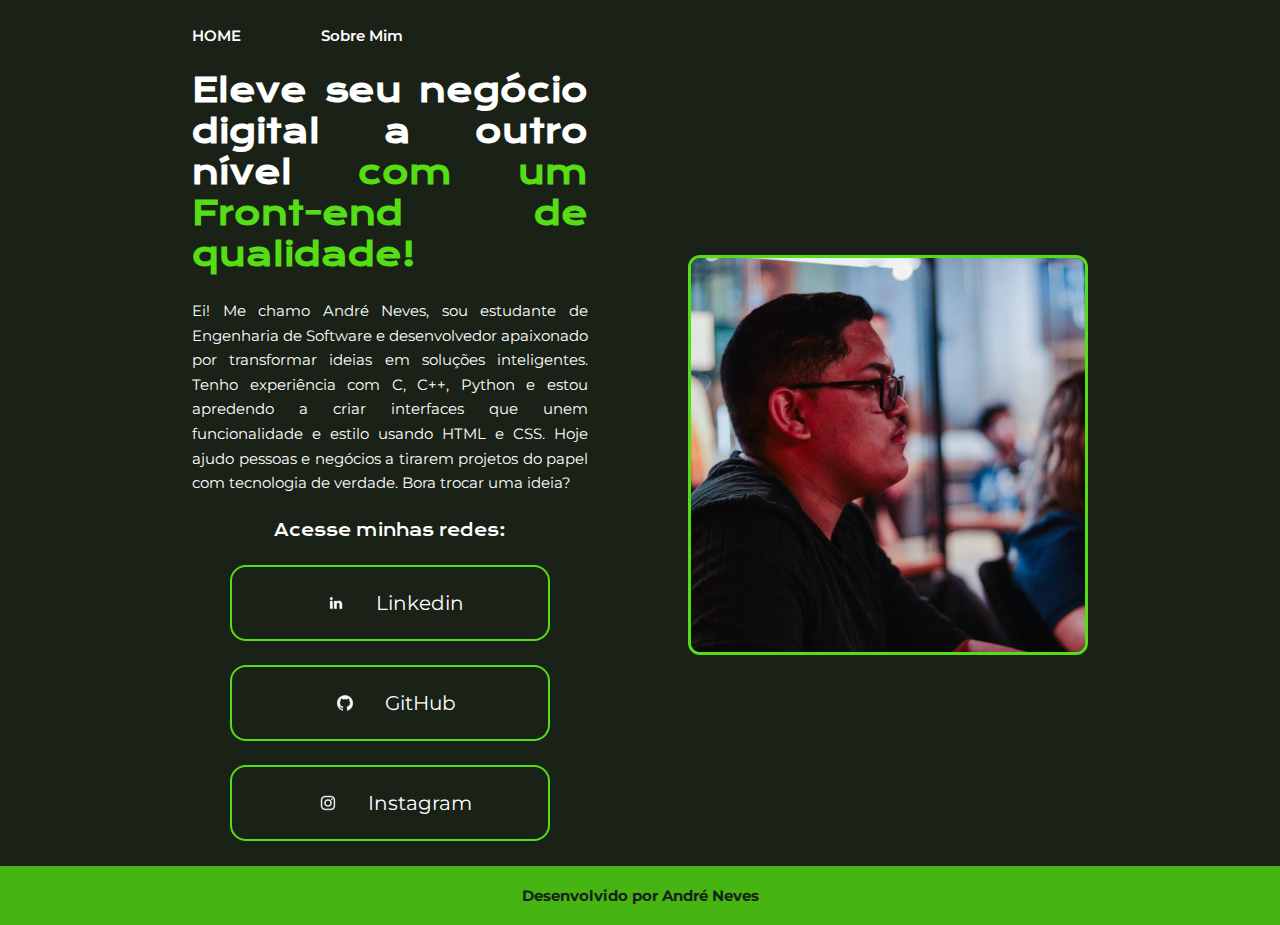
<file: Index.html>
<!DOCTYPE html>
<html lang="pt-br">
<head>
    <meta charset="UTF-8"> 
    <meta http-equiv="X-UA-Compatible" content="IE=edge">
    <meta name="viewport" content="width=device-width, initial-scale=1.0">
    <title>Portfólio</title>
    <link rel="stylesheet" href="./Style/style.css">
</head>
<body>
    <header class="cabecalho">
        <nav class="cabecalho__menu">
            <a class="cabecalho__menu__link" href="Index.html">HOME</a>
            <a class="cabecalho__menu__link" href="about.html"> Sobre Mim</a>
        </nav>
    </header>

    <main class="apresentacao">
        <section class="apresentacao__conteudo">
            <h1 style="text-align: justify;" class="apresentacao__conteudo__titulo">
                Eleve seu negócio digital a outro nível 
                <strong class="destaque-titulo">com um Front-end de qualidade!</strong>
            </h1>
            <p style="text-align: justify;" class="apresentacao__conteudo__titulo__paragrafo">
                Ei! Me chamo André Neves, sou estudante de Engenharia de Software e desenvolvedor apaixonado por transformar ideias em soluções inteligentes. Tenho experiência com C, C++, Python e estou apredendo a criar interfaces que unem funcionalidade e estilo usando HTML e CSS. Hoje ajudo pessoas e negócios a tirarem projetos do papel com tecnologia de verdade. Bora trocar uma ideia?
            </p>
            <div class="apresentacao__links">
                <h2 class="apresentacao__links__subtitulo">Acesse minhas redes:</h2>

                <a class="apresentacao__links__navegacao" href="https://www.linkedin.com/in/andrefneves/" target="_blank" rel="noopener noreferrer">
                    <img class="apresentacao__link__icone" src="./Fotos/plataformas/linkedin.png" alt="Logo do Linkedin">
                    <span>Linkedin</span>
                </a>

                <a class="apresentacao__links__navegacao" href="https://github.com/andrefnevess" target="_blank" rel="noopener noreferrer">
                    <img class="apresentacao__link__icone" src="./Fotos/plataformas/github.png" alt="Logo do GitHub">
                    <span>GitHub</span>
                </a>

                <a class="apresentacao__links__navegacao" href="https://www.instagram.com/andre.nevess?igsh=OG5remVhYXY4eXdo" target="_blank" rel="noopener noreferrer">
                    <img class="apresentacao__link__icone" src="./Fotos/plataformas/instagram.png" alt="Logo do Instagram">
                    <span>Instagram</span>
                </a>
            </div>

        </section>

            <img  class="apresentacao__imagem" src="./Fotos/perfil.jpeg" alt="Foto de André Neves, analista de dados.">
        
    </main>

    <footer class="rodape">
        <p> <strong class="destaque-titulo__rodape">Desenvolvido por André Neves </strong></p>
    </footer>
</body>
</html>
</file>
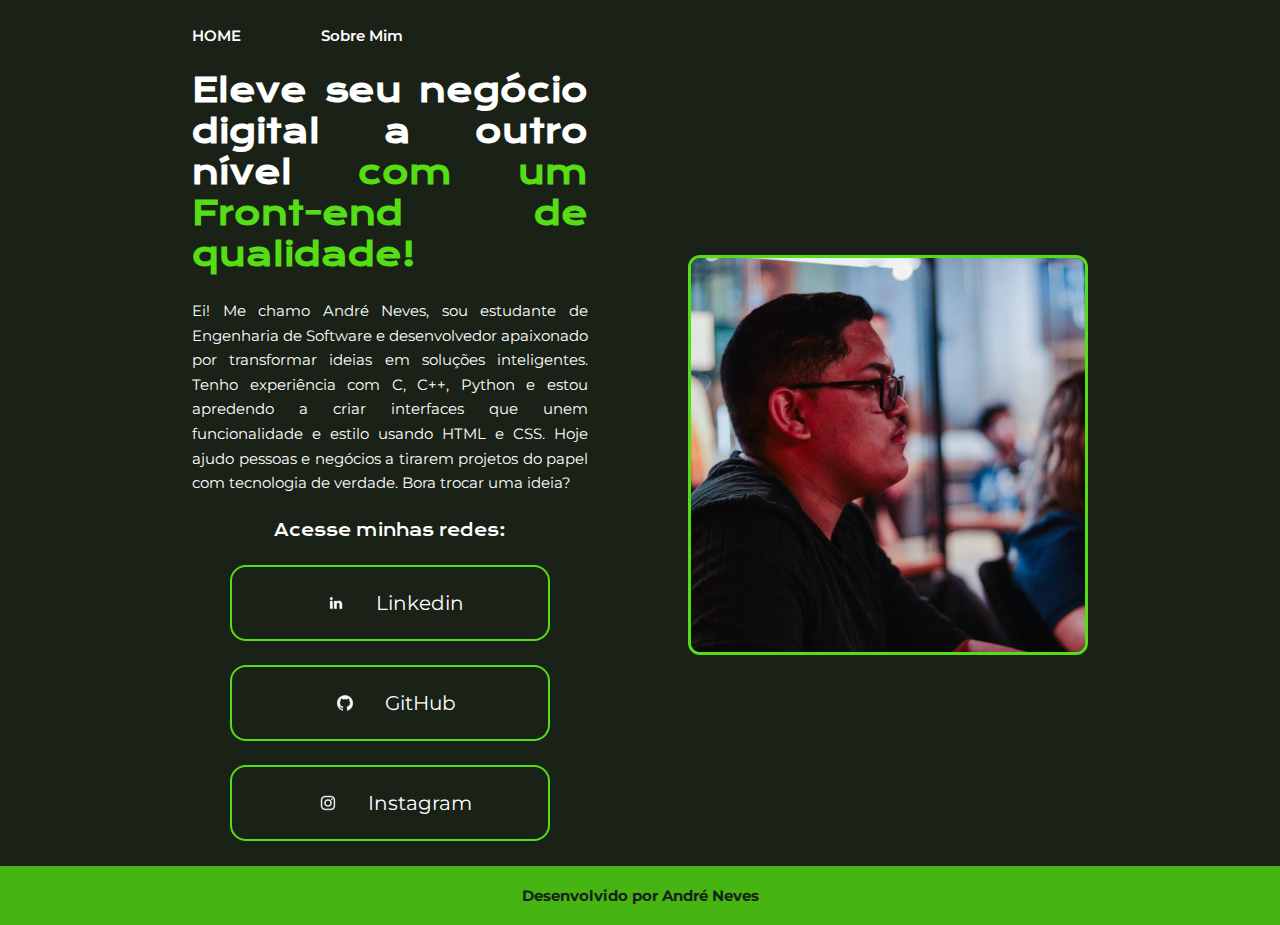
<file: index.html>
<!DOCTYPE html>
<html lang="pt-br">
<head>
    <meta charset="UTF-8"> 
    <meta http-equiv="X-UA-Compatible" content="IE=edge">
    <meta name="viewport" content="width=device-width, initial-scale=1.0">
    <title>Portfólio</title>
    <link rel="stylesheet" href="./Style/style.css">
</head>
<body>
    <header class="cabecalho">
        <nav class="cabecalho__menu">
            <a class="cabecalho__menu__link" href="Index.html">HOME</a>
            <a class="cabecalho__menu__link" href="about.html"> Sobre Mim</a>
        </nav>
    </header>

    <main class="apresentacao">
        <section class="apresentacao__conteudo">
            <h1 style="text-align: justify;" class="apresentacao__conteudo__titulo">
                Eleve seu negócio digital a outro nível 
                <strong class="destaque-titulo">com um Front-end de qualidade!</strong>
            </h1>
            <p style="text-align: justify;" class="apresentacao__conteudo__titulo__paragrafo">
                Ei! Me chamo André Neves, sou estudante de Engenharia de Software e desenvolvedor apaixonado por transformar ideias em soluções inteligentes. Tenho experiência com C, C++, Python e estou apredendo a criar interfaces que unem funcionalidade e estilo usando HTML e CSS. Hoje ajudo pessoas e negócios a tirarem projetos do papel com tecnologia de verdade. Bora trocar uma ideia?
            </p>
            <div class="apresentacao__links">
                <h2 class="apresentacao__links__subtitulo">Acesse minhas redes:</h2>

                <a class="apresentacao__links__navegacao" href="https://www.linkedin.com/in/andrefneves/" target="_blank" rel="noopener noreferrer">
                    <img class="apresentacao__link__icone" src="./Fotos/plataformas/linkedin.png" alt="Logo do Linkedin">
                    <span>Linkedin</span>
                </a>

                <a class="apresentacao__links__navegacao" href="https://github.com/andrefnevess" target="_blank" rel="noopener noreferrer">
                    <img class="apresentacao__link__icone" src="./Fotos/plataformas/github.png" alt="Logo do GitHub">
                    <span>GitHub</span>
                </a>

                <a class="apresentacao__links__navegacao" href="https://www.instagram.com/andre.nevess?igsh=OG5remVhYXY4eXdo" target="_blank" rel="noopener noreferrer">
                    <img class="apresentacao__link__icone" src="./Fotos/plataformas/instagram.png" alt="Logo do Instagram">
                    <span>Instagram</span>
                </a>
            </div>

        </section>

            <img  class="apresentacao__imagem" src="./Fotos/perfil.jpeg" alt="Foto de André Neves, analista de dados.">
        
    </main>

    <footer class="rodape">
        <p> <strong class="destaque-titulo__rodape">Desenvolvido por André Neves </strong></p>
    </footer>
</body>
</html>
</file>
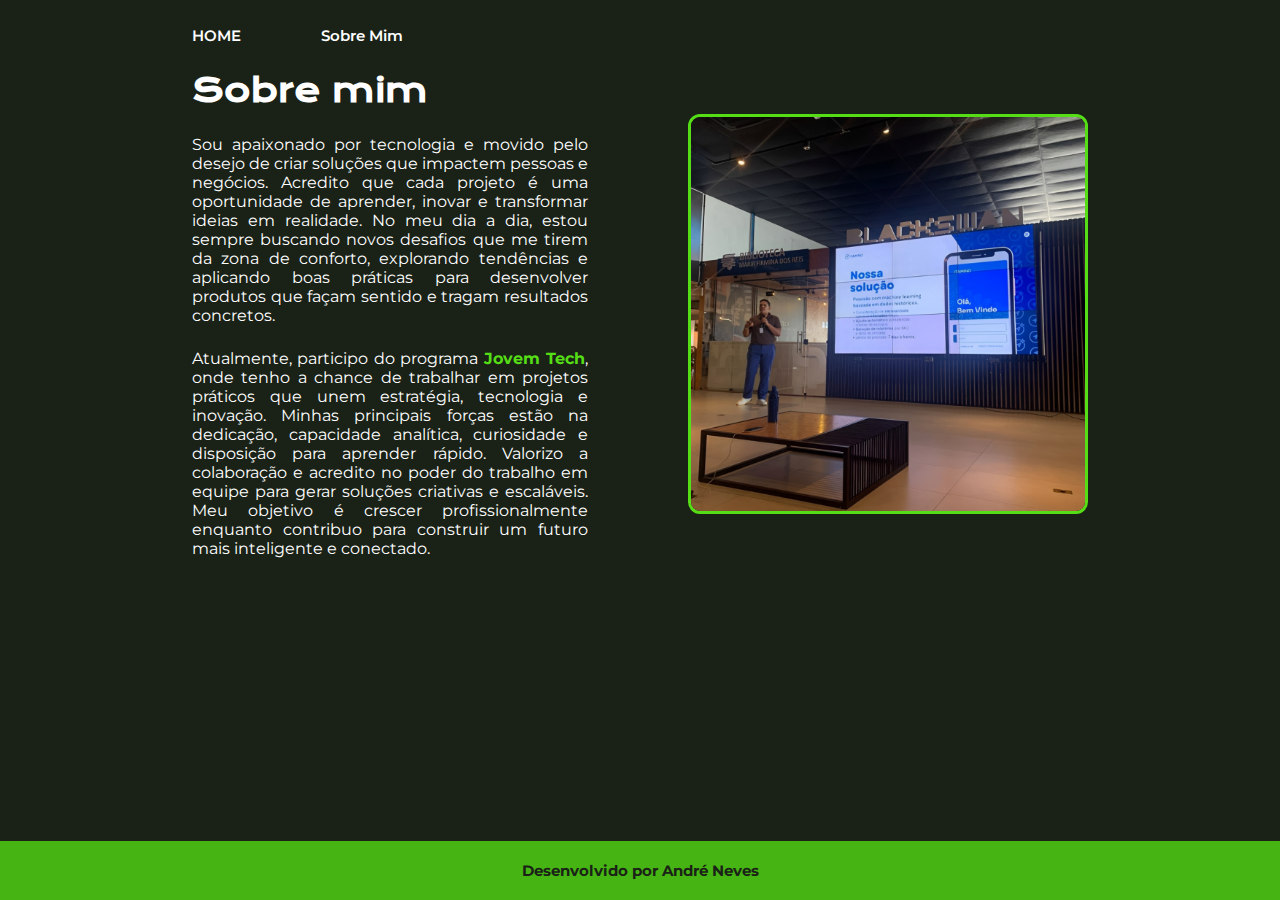
<file: about.html>
<!DOCTYPE html>
<html lang="pt-br">
<head>
    <meta charset="UTF-8">
    <meta name="viewport" content="width=device-width, initial-scale=1.0">
    <title>Sobre mim</title>
    <link rel="stylesheet" href="./Style/style.css">
</head>
<body>
     <header class="cabecalho">
        <nav class="cabecalho__menu">
            <a class="cabecalho__menu__link" href="index.html">HOME</a>
            <a class="cabecalho__menu__link" href="about.html"> Sobre Mim</a>
        </nav>
    </header>

    <main class="apresentacao">
        <section class="apresentacao__conteudo">
            <h1 style="text-align: justify;" class="apresentacao__conteudo__titulo">
                Sobre mim
            </h1>
            <p style="text-align: justify;">Sou apaixonado por tecnologia e movido pelo desejo de criar soluções que impactem pessoas e negócios. Acredito que cada projeto é uma oportunidade de aprender, inovar e transformar ideias em realidade. No meu dia a dia, estou sempre buscando novos desafios que me tirem da zona de conforto, explorando tendências e aplicando boas práticas para desenvolver produtos que façam sentido e tragam resultados concretos.</p>
            <p style="text-align: justify;">Atualmente, participo do programa <strong class="destaque-titulo">Jovem Tech</strong>, onde tenho a chance de trabalhar em projetos práticos que unem estratégia, tecnologia e inovação. Minhas principais forças estão na dedicação, capacidade analítica, curiosidade e disposição para aprender rápido. Valorizo a colaboração e acredito no poder do trabalho em equipe para gerar soluções criativas e escaláveis. Meu objetivo é crescer profissionalmente enquanto contribuo para construir um futuro mais inteligente e conectado.</p>
        </section>
        <img class="apresentacao__imagem" src="./Fotos/andre.png" alt="André Neves apresentando solução ML.">
    </main>

   <footer class="rodape_sobre">
        <p> <strong class="destaque-titulo__rodape">Desenvolvido por André Neves </strong></p>
    </footer>
</body>
</html>
</file>
<file: Style/style.css>
@import url('https://fonts.googleapis.com/css2?family=Krona+One&family=Montserrat&display=swap');

:root {
    --cor-primaria: #1a2217;
    --cor-secundaria: #55DE16;
    --cor-terciaria: white;
    --cor-quartenaria: #46b513;
}

* {
    margin: 0;
    padding: 0;
    box-sizing: border-box;
}

body {
    background-color: var(--cor-primaria);
    color: var(--cor-terciaria);
    font-family: "Montserrat", sans-serif;
}

.cabecalho{
    padding: 2% 0 0 15%;
}

.cabecalho__menu{
    display: flex;
    gap: 80px;
}


.cabecalho__menu__link {
    font-family: 'Montserrat', sans-serif;
    font-size: 0.94rem;
    font-weight: 600;
    color: var(--cor-terciaria);
    text-decoration: none;
}


.destaque-titulo {
    color: var(--cor-secundaria);
}

.apresentacao {
  display: flex;
  align-items: center;
  justify-content: center;
  padding: 2% 15%;
  gap: 100px;
}

.apresentacao__conteudo {
  flex: 1;
  width: 50%;
  display: flex;
  flex-direction: column;
  gap: 24px;
  text-align: left;
}

.apresentacao__conteudo__titulo {
    font-family: "Krona One", sans-serif;
    font-size: clamp(1.5rem, 2.5vw, 2.25rem);
}

.apresentacao__conteudo__titulo__paragrafo {
    font-size: clamp(0.9rem, 1.2vw, 1.1rem);
    line-height: 1.6;
}

.apresentacao__links {
   display: flex;
  flex-direction: column;
  align-items: center; /* centraliza os botões no container */
  gap: 24px;
}

.apresentacao__links__subtitulo{
    font-family:'Krona One', sans-serif;
    font-weight: 400;
    font-size: 1rem;
}

.apresentacao__links__navegacao {
    --btn-max-width: 320px;
  --btn-padding-y: 16px;
  --btn-padding-x: 32px;

  display: inline-flex;
  align-items: center;         /* alinha vertical */
  justify-content: center; /* ícone + texto lado a lado */
  gap: 20px;

  width: 100%;
  max-width: var(--btn-max-width);
  padding: var(--btn-padding-y) var(--btn-padding-x);

  color: var(--cor-terciaria);
  font-family: "Montserrat", sans-serif;
  font-size: 1.25rem;
  line-height: 1.2;
  text-decoration: none;
  border: 2px solid var(--cor-secundaria);
  border-radius: 16px;
  transition: background-color .2s ease, transform .2s ease;
  box-sizing: border-box;

}

.apresentacao__links__navegacao span {
  flex: 0 0 auto;
  text-align: left;
  white-space: nowrap;          /* não quebra em telas maiores */
  overflow: hidden;
  text-overflow: ellipsis;      /* protege se ficar estreito demais */
}

.apresentacao__links__navegacao:hover {
  background-color: var(--cor-quartenaria);
  transform: scale(1.02);
}

@media (max-width: 664px) {
  
  .cabecalho{
        padding: 10%;
    }
    
  .cabecalho__menu{
        justify-content: center;
    }
  .apresentacao{
        flex-direction: column-reverse;
        padding: 5%;
    }
.apresentacao__conteudo{
  width: auto;
}

  .apresentacao__links__navegacao {
    flex-direction: row; /* mantém lado a lado */
    gap: 12px;
    font-size: 1.1rem;
  }

  .apresentacao__links__navegacao span {
    white-space: normal;
    text-align: center;
  }

  .rodape_sobre{
    text-align: center;
    color: var(--cor-terciaria);
    background-color: #46b513;
    padding: 20px;
    font-family: "Montserrat", sans-serif;
    font-size: 0.94rem;
    font-weight: 400;
    bottom: 0px
  }
}

.apresentacao__links__navegacao:hover {
  background-color: var(--cor-quartenaria);
  transform: scale(1.02);
}

img {
  width: 100%;
  max-width: 400px;
  height: auto;
  border-radius: 12px;
  border: 3px solid var(--cor-secundaria);
  animation: neonPulse 2s infinite alternate;
  transition: transform 0.3s ease;
}

img:hover {
  transform: scale(1.03);
}

.apresentacao__imagem{
  width: 50%;
}
.apresentacao__link__icone{
  width: clamp(40px, 3vw, 60px);  /* cresce um tiquinho em telas maiores */
  height: auto;
  flex-shrink: 0;
  border: none !important;
  animation: none !important;
  transform: none !important;
  display: block;
}

.rodape {
  text-align: center;
  color: var(--cor-terciaria);
  background-color: #46b513;
  padding: 20px;
  font-family: "Montserrat", sans-serif;
  font-size: 0.94rem;
  font-weight: 400;
  bottom: 0px
}

.rodape_sobre{
  position: fixed;
  bottom: 0; /* gruda no fundo da página */
  left: 0;
  width: 100%; /* ocupa toda a largura */
  text-align: center;
  color: var(--cor-terciaria);
  background-color: #46b513;
  padding: 20px;
  font-family: "Montserrat", sans-serif;
  font-size: 0.94rem;
  font-weight: 400;
  bottom: 0px
}
.destaque-titulo__rodape{
    color: var(--cor-primaria);
}
</file>
